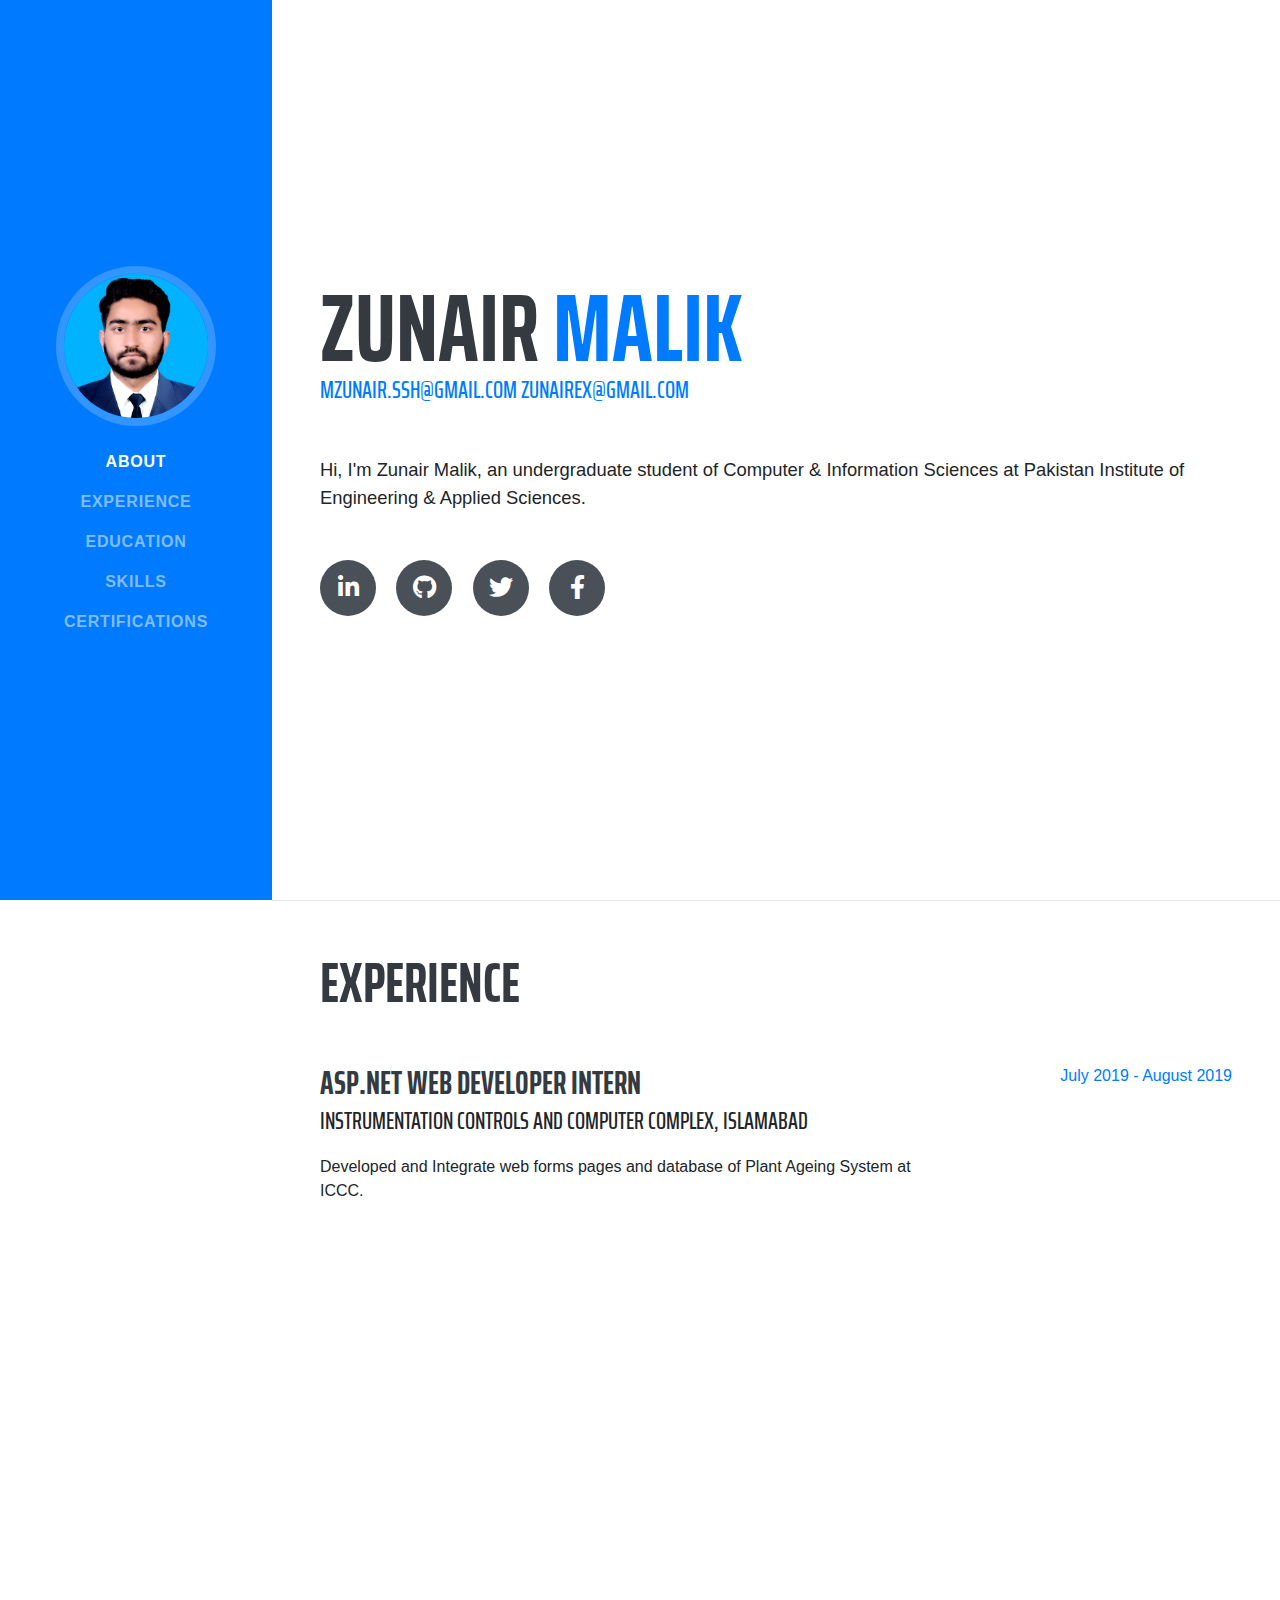
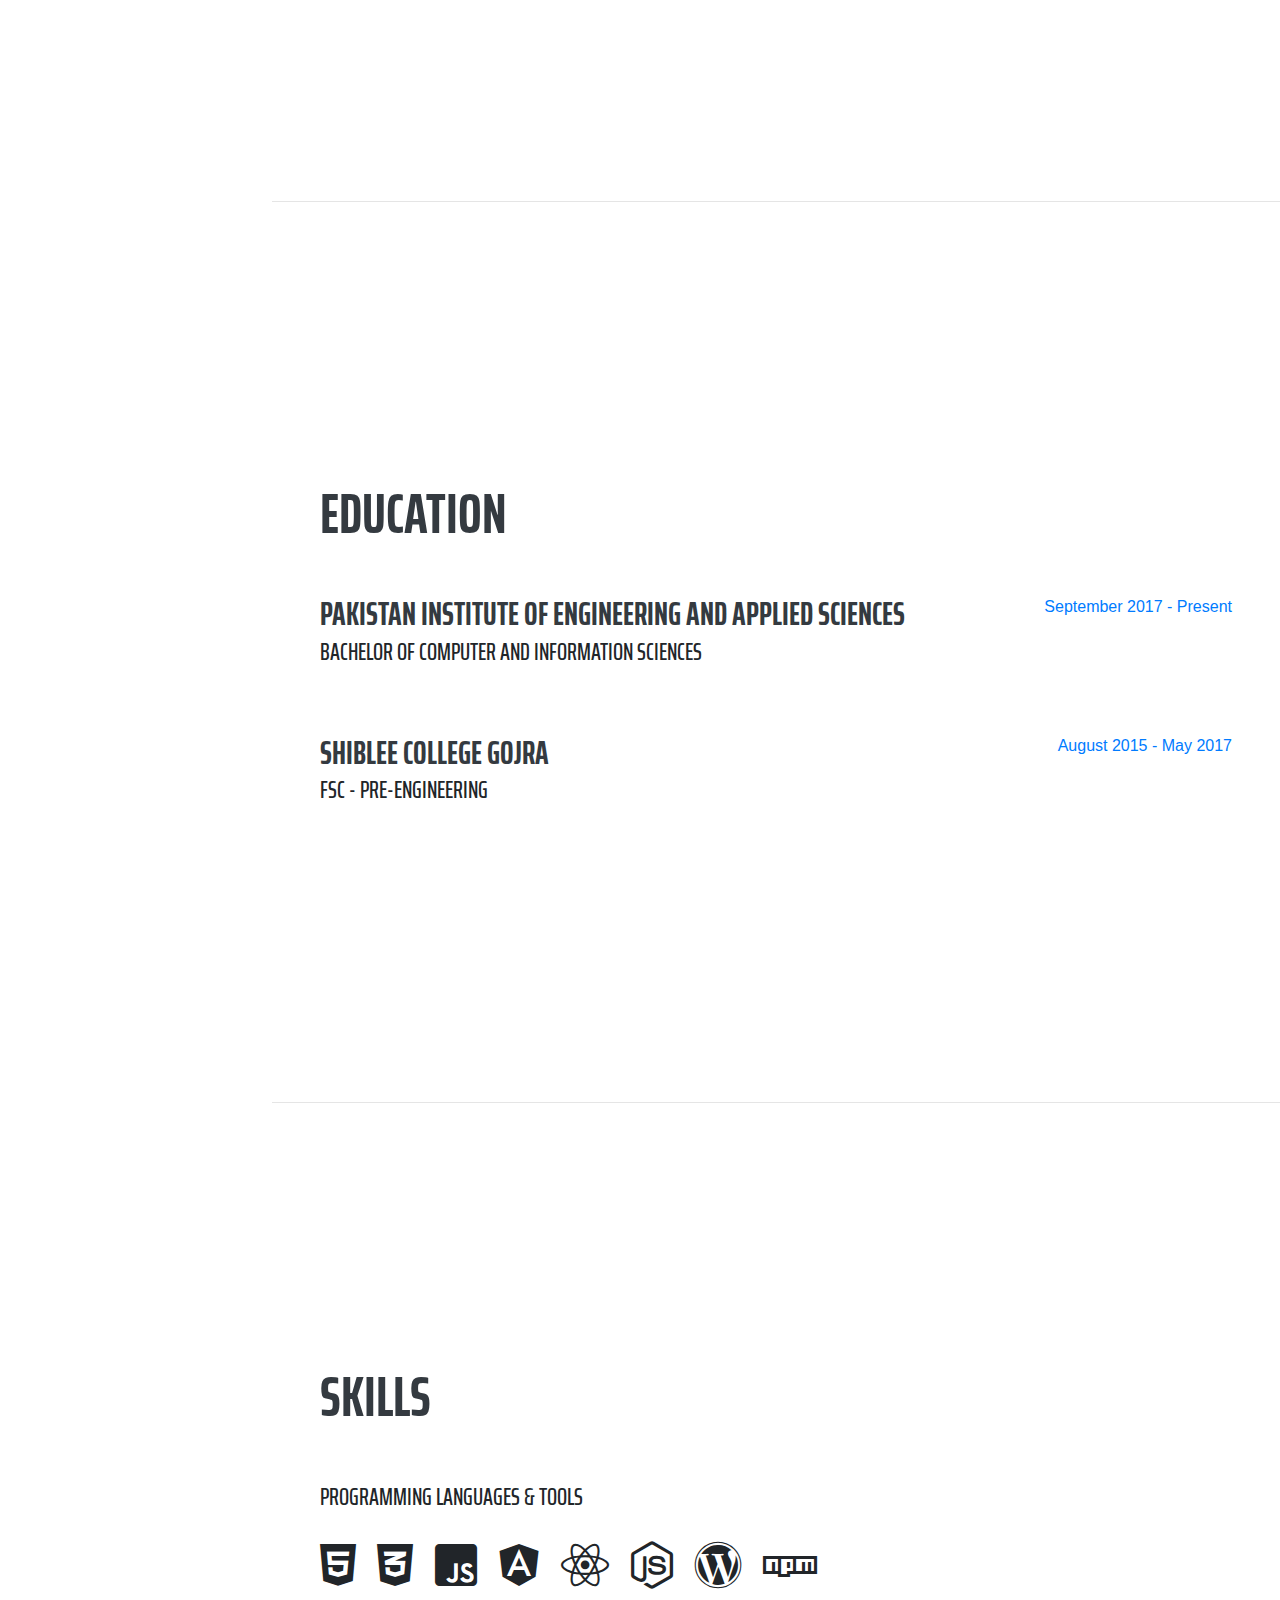
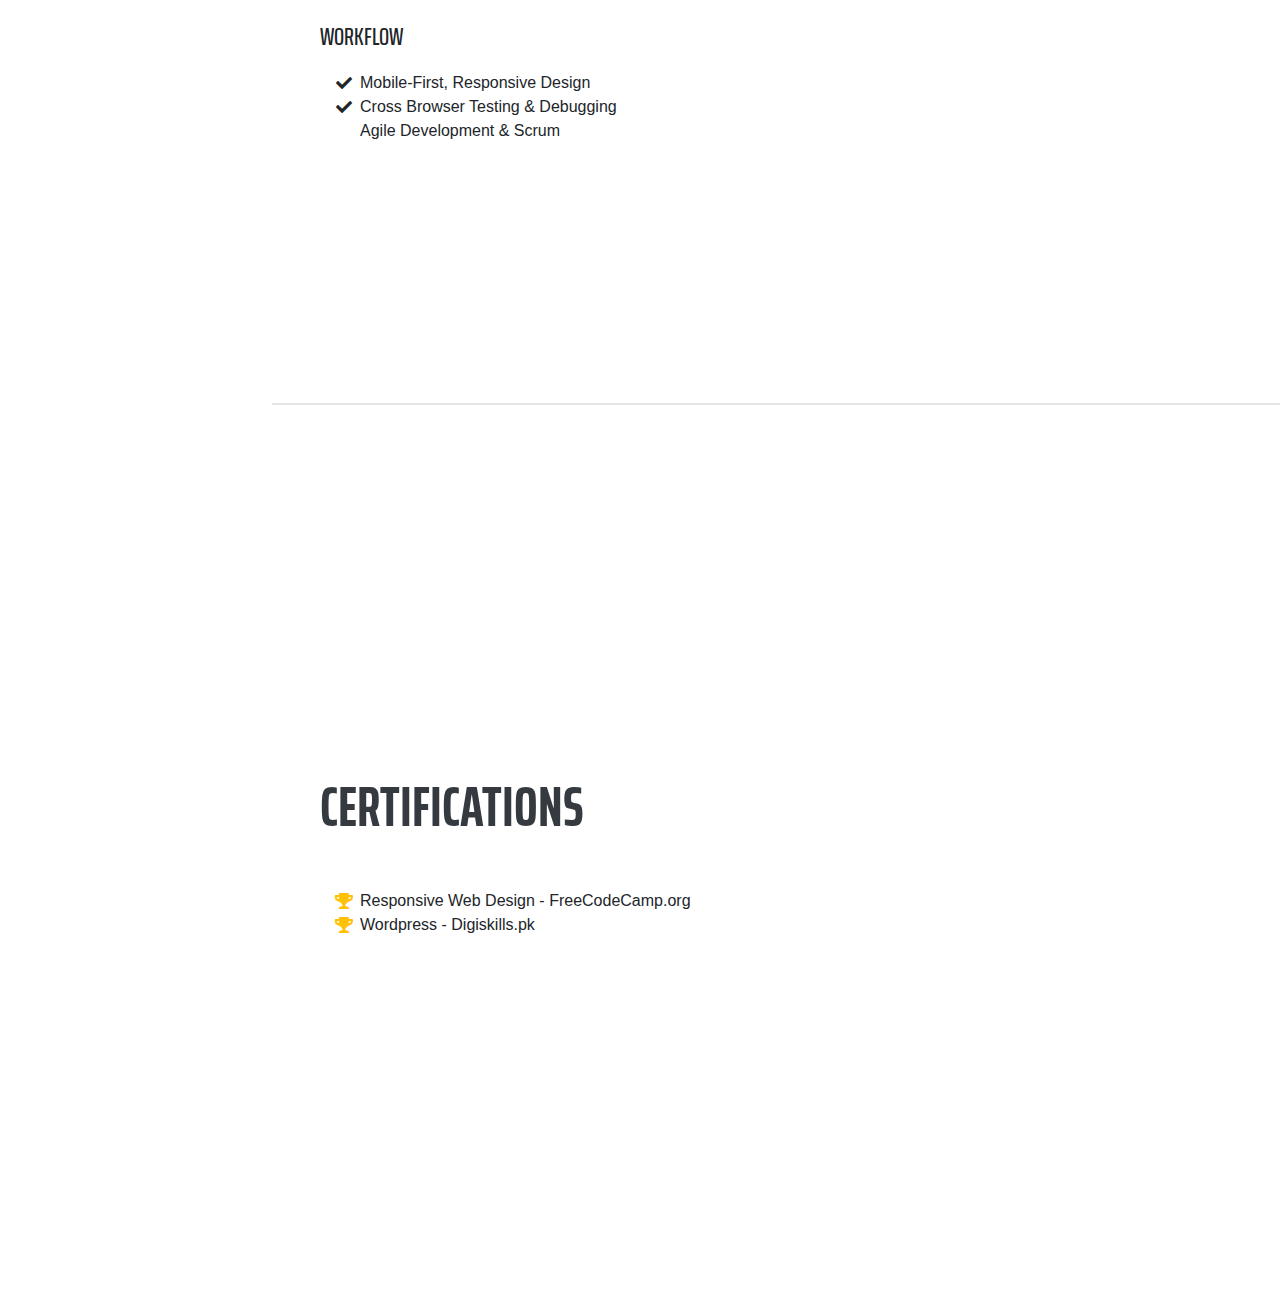
<file: index.html>
<!DOCTYPE html>
<html lang="en">

<head>

  <meta charset="utf-8">
  <meta name="viewport" content="width=device-width, initial-scale=1, shrink-to-fit=no">
  <meta name="description" content="">
  <meta name="author" content="">

  <title>CV</title>

  <!-- Bootstrap core CSS -->
  <link href="vendor/bootstrap/css/bootstrap.min.css" rel="stylesheet">

  <!-- Custom fonts for this template -->
  <link href="https://fonts.googleapis.com/css?family=Saira+Extra+Condensed:500,700" rel="stylesheet">
  <link href="https://fonts.googleapis.com/css?family=Muli:400,400i,800,800i" rel="stylesheet">
  <link href="vendor/fontawesome-free/css/all.min.css" rel="stylesheet">

  <!-- Custom styles for this template -->
  <link href="css/resume.min.css" rel="stylesheet">

</head>

<body id="page-top">

  <nav class="navbar navbar-expand-lg navbar-dark bg-primary fixed-top" id="sideNav">
    <a class="navbar-brand js-scroll-trigger" href="#page-top">
      <span class="d-block d-lg-none">Zunair Malik</span>
      <span class="d-none d-lg-block">
        <img class="img-fluid img-profile rounded-circle mx-auto mb-2" src="img/profile.jpg" alt="">
      </span>
    </a>
    <button class="navbar-toggler" type="button" data-toggle="collapse" data-target="#navbarSupportedContent" aria-controls="navbarSupportedContent" aria-expanded="false" aria-label="Toggle navigation">
      <span class="navbar-toggler-icon"></span>
    </button>
    <div class="collapse navbar-collapse" id="navbarSupportedContent">
      <ul class="navbar-nav">
        <li class="nav-item">
          <a class="nav-link js-scroll-trigger" href="#about">About</a>
        </li>
        <li class="nav-item">
          <a class="nav-link js-scroll-trigger" href="#experience">Experience</a>
        </li>
        <li class="nav-item">
          <a class="nav-link js-scroll-trigger" href="#education">Education</a>
        </li>
        <li class="nav-item">
          <a class="nav-link js-scroll-trigger" href="#skills">Skills</a>
        </li>

        <li class="nav-item">
          <a class="nav-link js-scroll-trigger" href="#awards">Certifications</a>
        </li>
      </ul>
    </div>
  </nav>

  <div class="container-fluid p-0">

    <section class="resume-section p-3 p-lg-5 d-flex align-items-center" id="about">
      <div class="w-100">
        <h1 class="mb-0">Zunair
          <span class="text-primary">Malik</span>
        </h1>
        <div class="subheading mb-5">
          <a href="mailto:name@email.com">mzunair.ssh@gmail.com</a>
          <a href="mailto:name@email.com">zunairex@gmail.com</a> 
        </div>
        <p class="lead mb-5">Hi, I'm Zunair Malik, an undergraduate student of Computer & Information Sciences at Pakistan Institute of Engineering & Applied Sciences. </p>
        <div class="social-icons">
          <a href="https://www.linkedin.com/in/muhammad-zunair-a1ba45150/" target="_blank">
            <i class="fab fa-linkedin-in"></i>
          </a>
          <a href="https://github.com/zunairex" target="_blank">
            <i class="fab fa-github"></i>
          </a>
          <a href="https://twitter.com/zunairex" target="_blank">
            <i class="fab fa-twitter"></i>
          </a>
          <a href="https://www.facebook.com/zunair.malik.798" target="_blank">
            <i class="fab fa-facebook-f"></i>
          </a>
        </div>
      </div>
    </section>

    <hr class="m-0">

    <section class="resume-section p-1 p-lg-5 d-flex justify-content-center" id="experience">
      <div class="w-100">
        <h2 class="mb-5">Experience</h2>

        <div class="resume-item d-flex flex-column flex-md-row justify-content-between mb-5">
          <div class="resume-content">
            <h3 class="mb-0">ASP.net Web Developer Intern</h3>
            <div class="subheading mb-3">Instrumentation controls and Computer Complex, Islamabad</div>
            <p>Developed and Integrate web forms pages and database of Plant Ageing System at ICCC. </p>
          </div>
          <div class="resume-date text-md-right">
            <span class="text-primary">July 2019 - August 2019</span>
          </div>
        </div>
      </div>
    </section>
    <hr class="m-0">

    <section class="resume-section p-3 p-lg-5 d-flex align-items-center" id="education">
      <div class="w-100">
        <h2 class="mb-5">Education</h2>

        <div class="resume-item d-flex flex-column flex-md-row justify-content-between mb-5">
          <div class="resume-content">
            <h3 class="mb-0">Pakistan Institute of Engineering and Applied Sciences</h3>
            <div class="subheading mb-3">Bachelor of Computer and Information Sciences</div>


          </div>
          <div class="resume-date text-md-right">
            <span class="text-primary">September 2017 - Present</span>
          </div>
        </div>

        <div class="resume-item d-flex flex-column flex-md-row justify-content-between">
          <div class="resume-content">
            <h3 class="mb-0">Shiblee College Gojra</h3>
            <div class="subheading mb-3">FSC - Pre-Engineering</div>

          </div>
          <div class="resume-date text-md-right">
            <span class="text-primary">August 2015 - May 2017</span>
          </div>
        </div>

      </div>
    </section>

    <hr class="m-0">

    <section class="resume-section p-3 p-lg-5 d-flex align-items-center" id="skills">
      <div class="w-100">
        <h2 class="mb-5">Skills</h2>

        <div class="subheading mb-3">Programming Languages &amp; Tools</div>
        <ul class="list-inline dev-icons">
          <li class="list-inline-item">
            <i class="fab fa-html5"></i>
          </li>
          <li class="list-inline-item">
            <i class="fab fa-css3-alt"></i>
          </li>
          <li class="list-inline-item">
            <i class="fab fa-js-square"></i>
          </li>
          <li class="list-inline-item">
            <i class="fab fa-angular"></i>
          </li>
          <li class="list-inline-item">
            <i class="fab fa-react"></i>
          </li>
          <li class="list-inline-item">
            <i class="fab fa-node-js"></i>
          </li>
          <li class="list-inline-item">
            <i class="fab fa-wordpress"></i>
          </li>
          <li class="list-inline-item">
            <i class="fab fa-npm"></i>
          </li>
        </ul>

        <div class="subheading mb-3">Workflow</div>
        <ul class="fa-ul mb-0">
          <li>
            <i class="fa-li fa fa-check"></i>
            Mobile-First, Responsive Design</li>
          <li>
            <i class="fa-li fa fa-check"></i>
            Cross Browser Testing &amp; Debugging</li>

            <i class="fa-li fa fa-check"></i>
            Agile Development &amp; Scrum</li>
        </ul>
      </div>
    </section>

    <hr class="m-0">



    <hr class="m-0">

    <section class="resume-section p-3 p-lg-5 d-flex align-items-center" id="awards">
      <div class="w-100">
        <h2 class="mb-5">Certifications</h2>
        <ul class="fa-ul mb-0">
          <li>
            <i class="fa-li fa fa-trophy text-warning"></i>
            Responsive Web Design - FreeCodeCamp.org</li>
          <li>
            <i class="fa-li fa fa-trophy text-warning"></i>
            Wordpress - Digiskills.pk</li>
          <li>

        </ul>
      </div>
    </section>

  </div>

  <!-- Bootstrap core JavaScript -->
  <script src="vendor/jquery/jquery.min.js"></script>
  <script src="vendor/bootstrap/js/bootstrap.bundle.min.js"></script>

  <!-- Plugin JavaScript -->
  <script src="vendor/jquery-easing/jquery.easing.min.js"></script>

  <!-- Custom scripts for this template -->
  <script src="js/resume.min.js"></script>

</body>

</html>
</file>
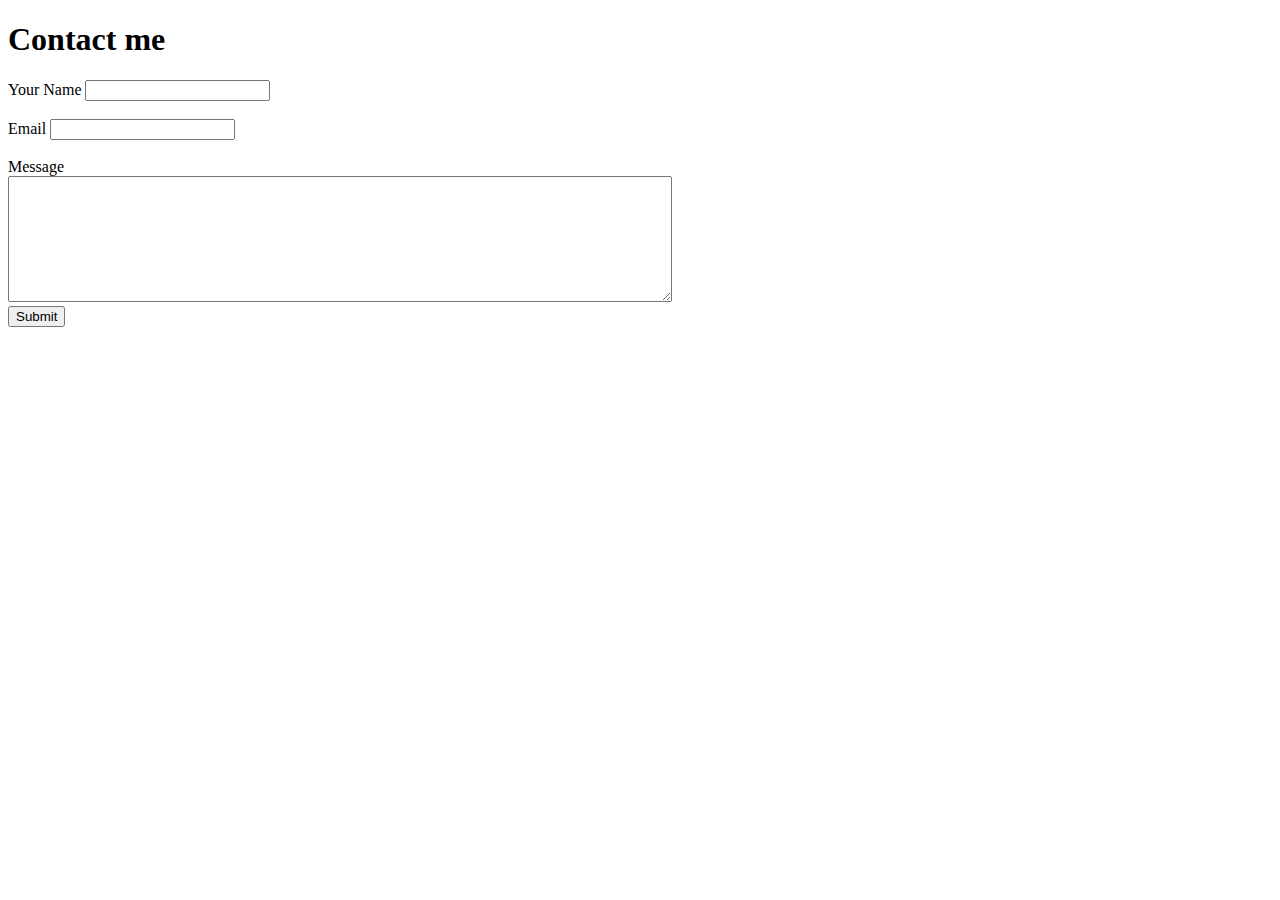
<file: contact.html>
<!DOCTYPE html>
<html lang="en" dir="ltr">
  <head>
    <meta charset="utf-8">
    <title>Contact me</title>
  </head>
  <body>
    <h1>Contact me</h1>
    <form action="mailto:zunairex@gmail.com" method="post" enctype="text/plain">
      <label>Your Name</label>
      <input type="text" name="" value=""><br><br>
      <label>Email</label>
      <input type="email" name="" value=""><br><br>
    <label>Message</label><br>
      <textarea name="name" rows="8" cols="80"></textarea><br>
      <input type="submit" name="" value="Submit">


    </form>
  </body>
</html>
</file>
<file: css/resume.min.css>
*/body{font-family:Muli,-apple-system,BlinkMacSystemFont,'Segoe UI',Roboto,'Helvetica Neue',Arial,sans-serif,'Apple Color Emoji','Segoe UI Emoji','Segoe UI Symbol','Noto Color Emoji';padding-top:54px;color:#868e96}@media (min-width:992px){body{padding-top:0;padding-left:17rem}}h1,h2,h3,h4,h5,h6{font-family:'Saira Extra Condensed',-apple-system,BlinkMacSystemFont,'Segoe UI',Roboto,'Helvetica Neue',Arial,sans-serif,'Apple Color Emoji','Segoe UI Emoji','Segoe UI Symbol','Noto Color Emoji';font-weight:700;text-transform:uppercase;color:#343a40}h1{font-size:6rem;line-height:5.5rem}h2{font-size:3.5rem}h3{font-size:2rem}p.lead{font-size:1.15rem;font-weight:400}.subheading{text-transform:uppercase;font-weight:500;font-family:'Saira Extra Condensed',-apple-system,BlinkMacSystemFont,'Segoe UI',Roboto,'Helvetica Neue',Arial,sans-serif,'Apple Color Emoji','Segoe UI Emoji','Segoe UI Symbol','Noto Color Emoji';font-size:1.5rem}.social-icons a{display:inline-block;height:3.5rem;width:3.5rem;background-color:#495057;color:#fff!important;border-radius:100%;text-align:center;font-size:1.5rem;line-height:3.5rem;margin-right:1rem}.social-icons a:last-child{margin-right:0}.social-icons a:hover{background-color:#007BFF}.dev-icons{font-size:3rem}.dev-icons .list-inline-item i:hover{color:#bd5d38}#sideNav .navbar-nav .nav-item .nav-link{font-weight:800;letter-spacing:.05rem;text-transform:uppercase}#sideNav .navbar-toggler:focus{outline-color:#007BFF}@media (min-width:992px){#sideNav{text-align:center;position:fixed;top:0;left:0;display:flex;flex-direction:column;width:17rem;height:100vh}#sideNav .navbar-brand{display:flex;margin:auto auto 0;padding:.5rem}#sideNav .navbar-brand .img-profile{max-width:10rem;max-height:10rem;border:.5rem solid rgba(255,255,255,.2)}#sideNav .navbar-collapse{display:flex;align-items:flex-start;flex-grow:0;width:100%;margin-bottom:auto}#sideNav .navbar-collapse .navbar-nav{flex-direction:column;width:100%}#sideNav .navbar-collapse .navbar-nav .nav-item{display:block}#sideNav .navbar-collapse .navbar-nav .nav-item .nav-link{display:block}}section.resume-section{padding-top:5rem!important;padding-bottom:5rem!important;max-width:75rem}section.resume-section .resume-item .resume-date{min-width:none}@media (min-width:768px){section.resume-section{min-height:100vh}section.resume-section .resume-item .resume-date{min-width:18rem}}@media (min-width:992px){section.resume-section{padding-top:3rem!important;padding-bottom:3rem!important}}.bg-primary{background-color:#007BFF!important}.text-primary{color:#007BFF!important}a{color:#007BFF}a:active,a:focus,a:hover{color:#007BFF}
</file>
